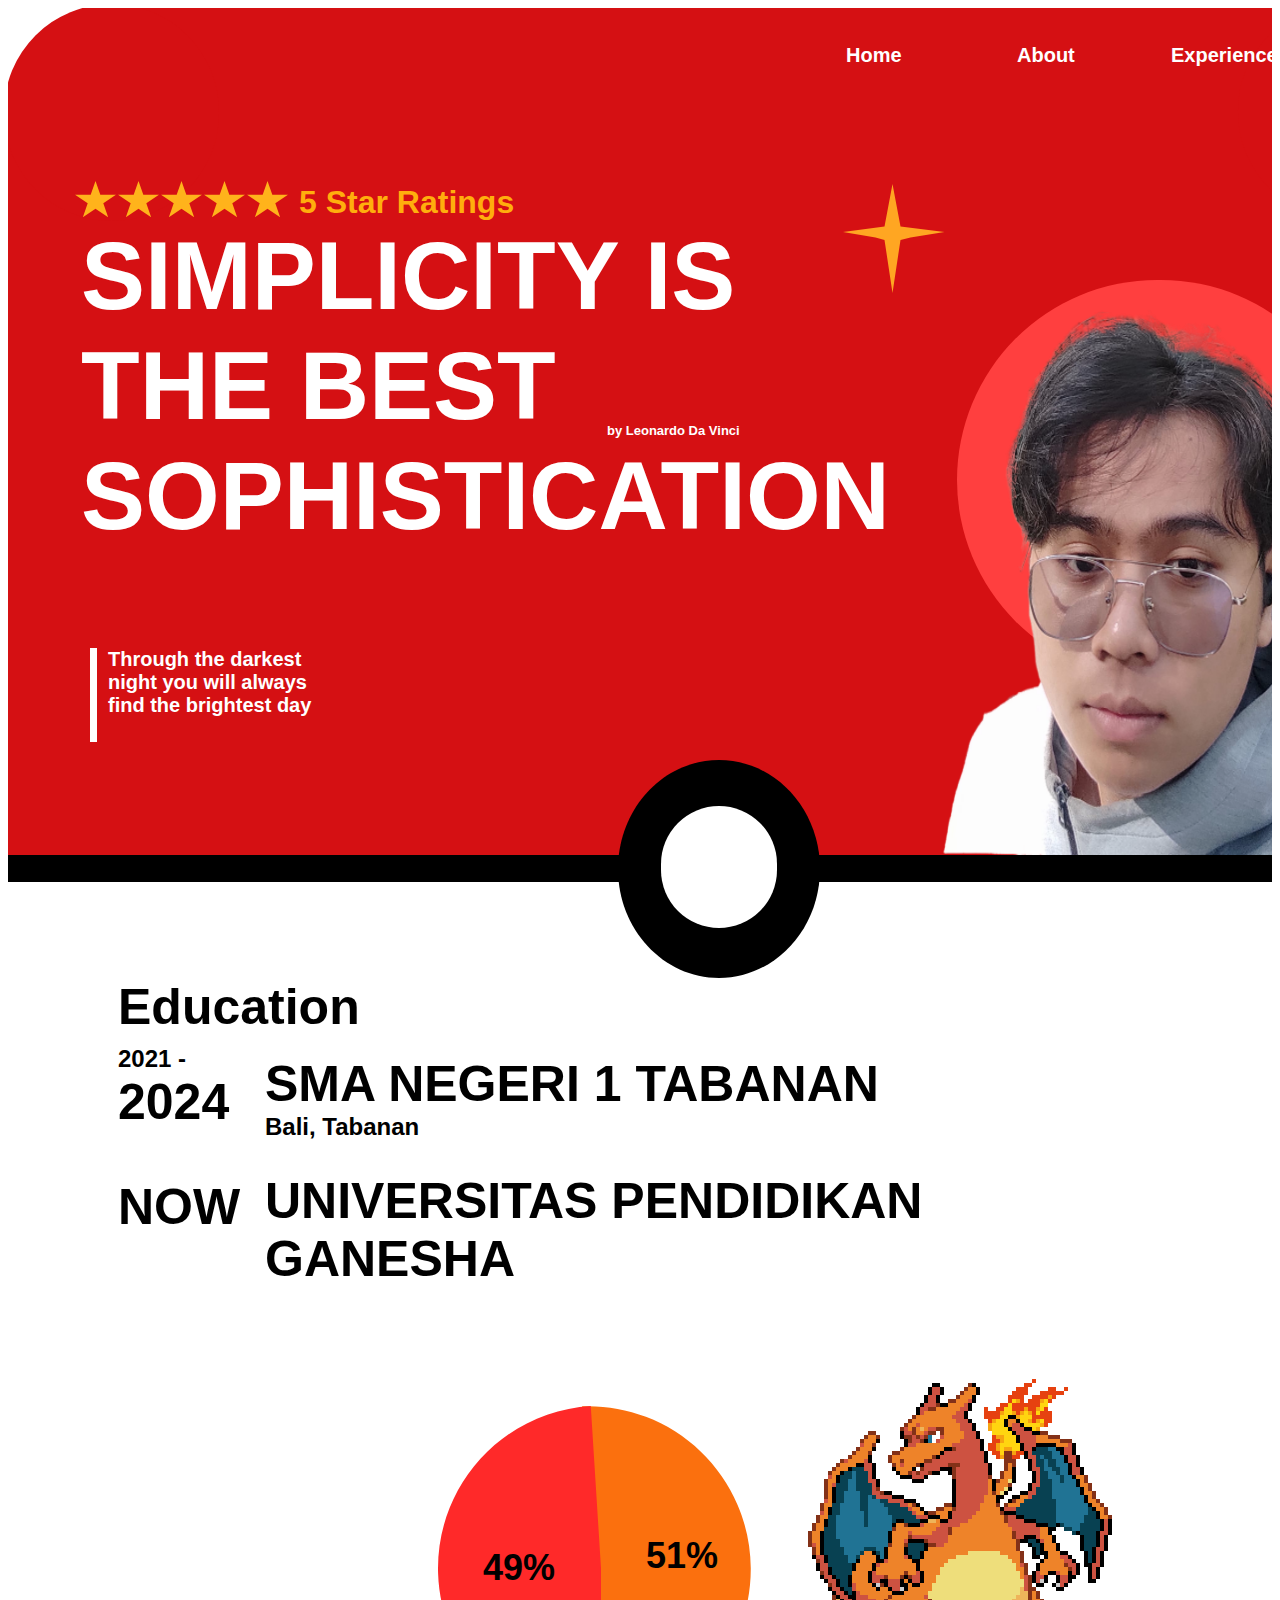
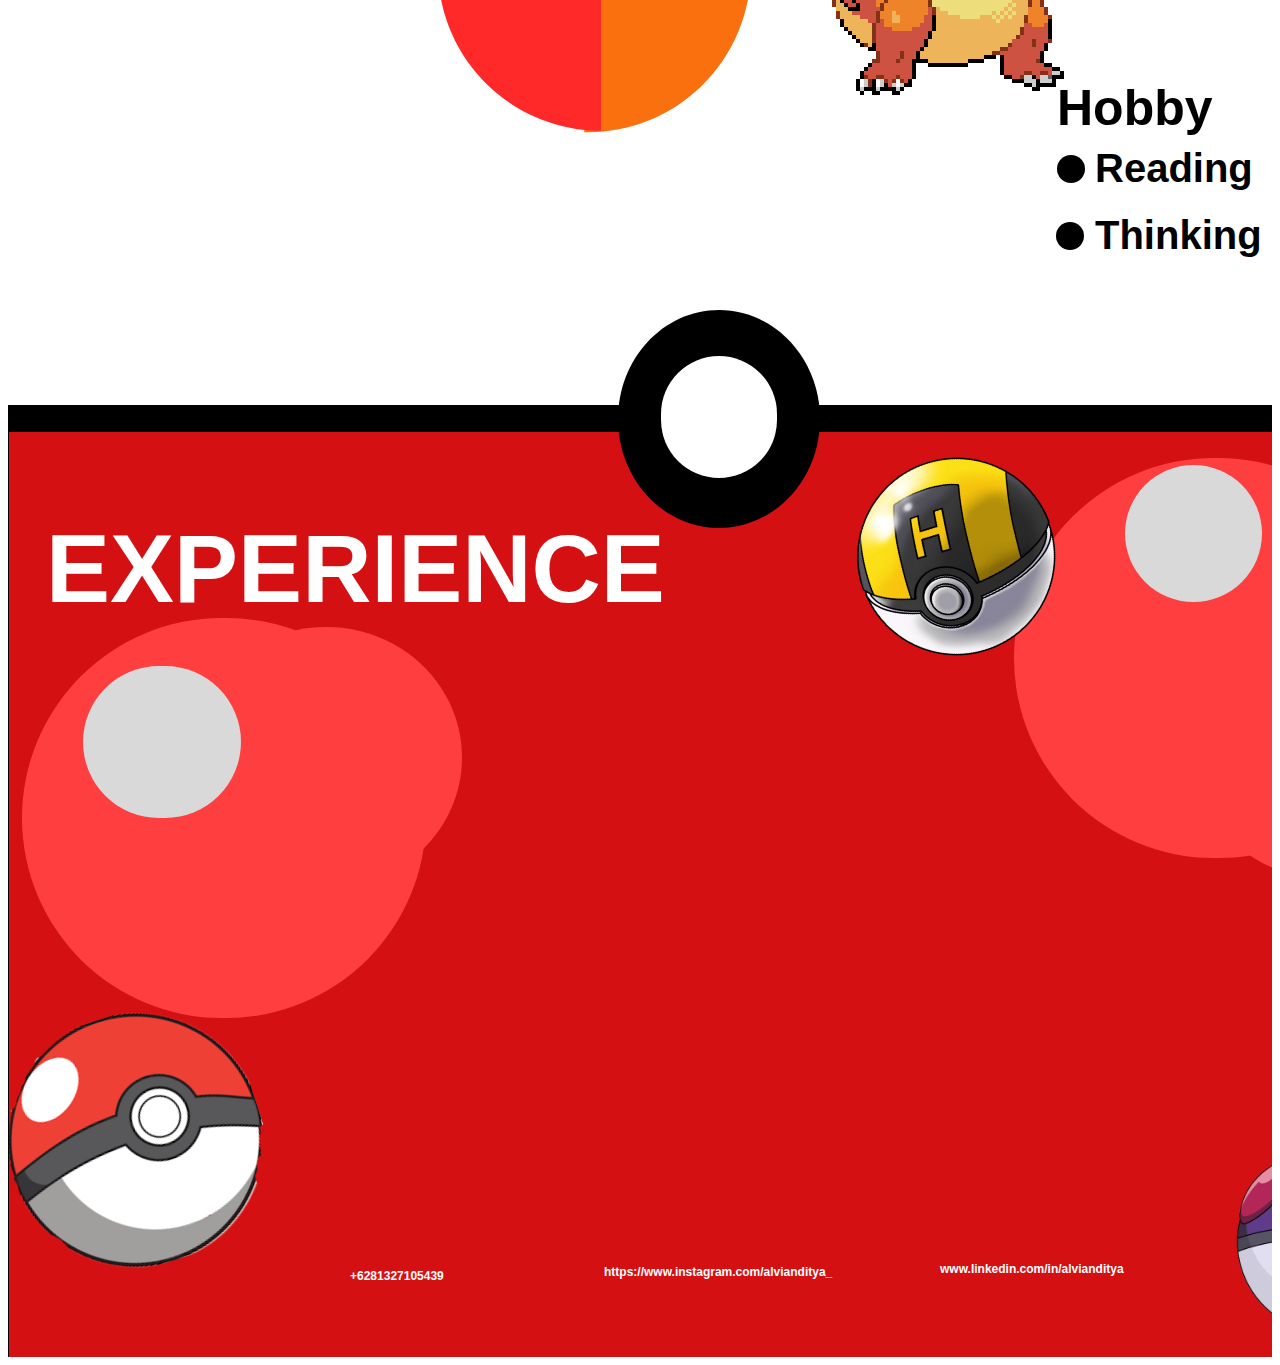
<file: index.html>
<html lang="en">
  <head>
      <meta charset="UTF-8">
      <meta name="viewport" content="width=device-width, initial-scale=1.0">
      <title>Portofolio - Ditya</title>
      <link rel="stylesheet" href="C:\Users\Alvian Ditya\OneDrive\Dokumen\Alice3\MyProjects\Pemroweb\style.css"> 
  </head>
  <body>
    <div style="max-width: 1440px; width: 100%; height: 2949px; position: relative; background: white; overflow: hidden; margin: 0 auto;">
      <div style="width: 1440px; height: 872px; left: 0px; top: 0px; position: absolute">
        <div style="width: 1440px; height: 872px; left: 0px; top: 0px; position: absolute; background: #D51013"></div>
        <div style="width: 125px; height: 125px; left: 0px; top: 0px; position: absolute; background: #ffff"></div>
        <div style="width: 215px; height: 217px; left: -4px; top: -4px; position: absolute; background: #D51013; border-radius: 9999px"></div>
        <div style="width: 125px; height: 125px; left: 1315px; top: 0px; position: absolute; background: #ffff"></div>
        <div style="width: 215px; height: 217px; left: 1230px; top: -5px; position: absolute; background: #D51013; border-radius: 9999px"></div>
      </div>
      <div style="width: 1440px; height: 938px; left: 0px; top: 2011px; position: absolute; background: #D51013; box-shadow: 0px 4px 4px rgba(0, 0, 0, 0.25); border: 1px black solid"></div>
      <div data-svg-wrapper style="left: 0px; top: 847px; position: absolute">
        <svg width="1440" height="27" viewBox="0 0 1440 27" fill="none" xmlns="http://www.w3.org/2000/svg">
        <path d="M0 0H1440V27H0V0Z" fill="black"/>
        </svg>
      </div>
      <div data-svg-wrapper style="left: 610px; top: 752px; position: absolute">
        <svg width="202" height="218" viewBox="0 0 202 218" fill="none" xmlns="http://www.w3.org/2000/svg">
        <path d="M202 109C202 169.199 156.781 218 101 218C45.2193 218 1.483e-05 169.199 1.483e-05 109C1.483e-05 48.801 45.2193 0 101 0C156.781 0 202 48.801 202 109Z" fill="black"/>
        </svg>
      </div>
      <div style="width: 116px; height: 122px; left: 652.63px; top: 798px; position: absolute; background: #ffff; border-radius: 9999px"></div>
      <div data-svg-wrapper style="left: 0px; top: 1997px; position: absolute">
        <svg width="1440" height="27" viewBox="0 0 1440 27" fill="none" xmlns="http://www.w3.org/2000/svg">
        <path d="M0 0H1440V27H0V0Z" fill="black"/>
        </svg>
      </div>
      <div data-svg-wrapper style="left: 610px; top: 1902px; position: absolute">
        <svg width="202" height="218" viewBox="0 0 202 218" fill="none" xmlns="http://www.w3.org/2000/svg">
        <path d="M202 109C202 169.199 156.781 218 101 218C45.2193 218 1.483e-05 169.199 1.483e-05 109C1.483e-05 48.801 45.2193 0 101 0C156.781 0 202 48.801 202 109Z" fill="black"/>
        </svg>
      </div>
      <div style="width: 116px; height: 122px; left: 652.63px; top: 1948px; position: absolute; background: #ffff; border-radius: 9999px"></div>
      <div style="width: 832px; left: 73px; top: 213px; position: absolute; color: white; font-size: 96px; font-family: Arial; font-weight: 700; word-wrap: break-word">SIMPLICITY IS THE BEST SOPHISTICATION</div>
      <div style="width: 832px; left: 38px; top: 2106px; position: absolute; color: white; font-size: 96px; font-family: Arial; font-weight: 700; word-wrap: break-word">EXPERIENCE</div>
      <div style="left:599px; top: 415px; position: absolute; color: white; font-size: 13px; font-family: Arial; font-weight: 700; word-wrap: break-word">by Leonardo Da Vinci</div>
      <div data-svg-wrapper style="left: 67px; top: 173px; position: absolute">
        <svg width="41" height="37" viewBox="0 0 41 37" fill="none" xmlns="http://www.w3.org/2000/svg">
        <path d="M20.5 0L25.3271 13.8197H40.9477L28.3103 22.3607L33.1374 36.1803L20.5 27.6393L7.86262 36.1803L12.6897 22.3607L0.0522842 13.8197H15.6729L20.5 0Z" fill="#FFB31B"/>
        </svg>
      </div>
      <div data-svg-wrapper style="left: 110px; top: 173px; position: absolute">
        <svg width="41" height="37" viewBox="0 0 41 37" fill="none" xmlns="http://www.w3.org/2000/svg">
        <path d="M20.5 0L25.3271 13.8197H40.9477L28.3103 22.3607L33.1374 36.1803L20.5 27.6393L7.86262 36.1803L12.6897 22.3607L0.0522842 13.8197H15.6729L20.5 0Z" fill="#FFB31B"/>
        </svg>
      </div>
      <div data-svg-wrapper style="left: 153px; top: 173px; position: absolute">
        <svg width="41" height="37" viewBox="0 0 41 37" fill="none" xmlns="http://www.w3.org/2000/svg">
        <path d="M20.5 0L25.3271 13.8197H40.9477L28.3103 22.3607L33.1374 36.1803L20.5 27.6393L7.86262 36.1803L12.6897 22.3607L0.0522842 13.8197H15.6729L20.5 0Z" fill="#FFB31B"/>
        </svg>
      </div>
      <div data-svg-wrapper style="left: 196px; top: 173px; position: absolute">
        <svg width="41" height="37" viewBox="0 0 41 37" fill="none" xmlns="http://www.w3.org/2000/svg">
        <path d="M20.5 0L25.3271 13.8197H40.9477L28.3103 22.3607L33.1374 36.1803L20.5 27.6393L7.86262 36.1803L12.6897 22.3607L0.0522842 13.8197H15.6729L20.5 0Z" fill="#FFB31B"/>
        </svg>
      </div>
      <div data-svg-wrapper style="left: 239px; top: 173px; position: absolute">
        <svg width="41" height="37" viewBox="0 0 41 37" fill="none" xmlns="http://www.w3.org/2000/svg">
        <path d="M20.5 0L25.3271 13.8197H40.9477L28.3103 22.3607L33.1374 36.1803L20.5 27.6393L7.86262 36.1803L12.6897 22.3607L0.0522842 13.8197H15.6729L20.5 0Z" fill="#FFB31B"/>
        </svg>
      </div>
      <div style="left: 291px; top: 176px; position: absolute; color: #FFAE0D; font-size: 32px; font-family: Arial; font-weight: 700; word-wrap: break-word">5 Star Ratings</div>
      <div style="width: 404px; height: 400px; left: 949px; top: 272px; position: absolute; background: #FF3F3F; border-radius: 9999px"></div>
      <div style="left: 838px; top: 36px; position: absolute; color: white; font-size: 20px; font-family: Arial; font-weight: 700; word-wrap: break-word">Home</div>
      <div style="left: 1009px; top: 36px; position: absolute; color: white; font-size: 20px; font-family: Arial; font-weight: 700; word-wrap: break-word">About</div>
      <div style="left: 1163px; top: 36px; position: absolute; color: white; font-size: 20px; font-family: Arial; font-weight: 700; word-wrap: break-word">Experience</div>
      <div style="width: 236px; left: 100px; top: 640px; position: absolute; color: white; font-size: 20px; font-family: Arial; font-weight: 700; word-wrap: break-word">Through the darkest night you will always find the brightest day</div>
      <div style="width: 7px; height: 94px; left: 82px; top: 640px; position: absolute; background: #ffff"></div>
      <div data-svg-wrapper style="left: 835px; top: 176px; position: absolute">
        <svg width="102" height="109" viewBox="0 0 102 109" fill="none" xmlns="http://www.w3.org/2000/svg">
        <path d="M49.5 0L57.5 42.5L101.5 48L67.5 53.5L57.5 55.9017L49.5 109L41.5 55.9017L32.5 53.5L0 48L41.5 42.5L49.5 0Z" fill="#FFA622"/>
        </svg>
      </div>
      <div style="width: 76px; height: 81px; left: 1339px; top: 244px; position: absolute; background: #D9AD54; border-radius: 9999px"></div>
      <img style="width: 490px; height: 574px; left: 894px; top: 273px; position: absolute" src="fotogweh.png" />
      <img style="width: 304px; height: 316px; left: 800px; top: 1371px; position: absolute" src="231_Charizard.webp" />
      <div style="left: 110px; top: 970px; position: absolute; color: black; font-size: 50px; font-family: Arial; font-weight: 700; word-wrap: break-word">Education</div>
      <div style="left: 257px; top: 1047px; position: absolute"><span style="color: black; font-size: 50px; font-family: Arial; font-weight: 700; word-wrap: break-word">SMA NEGERI 1 TABANAN<br/></span><span style="color: black; font-size: 24px; font-family: Arial; font-weight: 700; word-wrap: break-word">Bali, Tabanan<br/></span></div>
      <div style="left: 110px; top: 1037px; position: absolute"><span style="color: black; font-size: 24px; font-family: Arial; font-weight: 700; word-wrap: break-word">2021 - <br/></span><span style="color: black; font-size: 50px; font-family: Arial; font-weight: 700; word-wrap: break-word">2024</span></div>
      <div style="left: 1049px; top: 1671px; position: absolute; color: black; font-size: 50px; font-family: Arial; font-weight: 700; word-wrap: break-word">Hobby</div>
      <div style="left: 1087px; top: 1738px; position: absolute; color: black; font-size: 40px; font-family: Arial; font-weight: 700; word-wrap: break-word">Reading</div>
      <div style="left: 1087px; top: 1805px; position: absolute; color: black; font-size: 40px; font-family: Arial; font-weight: 700; word-wrap: break-word">Thinking</div>
      <div data-svg-wrapper style="left: 1049px; top: 1747px; position: absolute">
        <svg width="28" height="28" viewBox="0 0 28 28" fill="none" xmlns="http://www.w3.org/2000/svg">
        <circle cx="14" cy="14" r="14" fill="black"/>
        </svg>
      </div>
      <div data-svg-wrapper style="left: 1048px; top: 1814px; position: absolute">
        <svg width="28" height="28" viewBox="0 0 28 28" fill="none" xmlns="http://www.w3.org/2000/svg">
        <circle cx="14" cy="14" r="14" fill="black"/>
        </svg>
      </div>
      <div style="left: 110px; top: 1170px; position: absolute; color: black; font-size: 50px; font-family: Arial; font-weight: 700; word-wrap: break-word">NOW</div>
      <div style="left: 257px; top: 1164px; position: absolute; color: black; font-size: 50px; font-family: Arial; font-weight: 700; word-wrap: break-word">UNIVERSITAS PENDIDIKAN <br/>GANESHA</div>
      <div style="width: 404px; height: 400px; left: 1006px; top: 2050px; position: absolute; background: #FF3F3F; border-radius: 9999px"></div>
      <div data-svg-wrapper style="left: 1184px; top: 2210px; position: absolute">
        <svg width="256" height="261" viewBox="0 0 256 261" fill="none" xmlns="http://www.w3.org/2000/svg">
        <path d="M271 130.5C271 202.573 210.335 261 135.5 261C60.6654 261 0 202.573 0 130.5C0 58.4268 60.6654 0 135.5 0C210.335 0 271 58.4268 271 130.5Z" fill="#FF3F3F"/>
        </svg>
      </div>
      <div style="width: 404px; height: 400px; left: 14px; top: 2210px; position: absolute; background: #FF3F3F; border-radius: 9999px"></div>
      <div data-svg-wrapper style="left: 183px; top: 2219px; position: absolute">
        <svg width="271" height="261" viewBox="0 0 271 261" fill="none" xmlns="http://www.w3.org/2000/svg">
        <path d="M271 130.5C271 202.573 210.335 261 135.5 261C60.6654 261 0 202.573 0 130.5C0 58.4268 60.6654 0 135.5 0C210.335 0 271 58.4268 271 130.5Z" fill="#FF3F3F"/>
        </svg>
      </div>
      <img style="width: 255px; height: 253px; left: -33px; top: 2651.24px; position: absolute; transform: rotate(-18deg); transform-origin: top left" src="pokeball.png" />
      <img style="width: 216px; height: 216px; left: 810px; top: 2083.90px; position: absolute; transform: rotate(-20deg); transform-origin: top left" src="ultra_ball.png" />
      <img style="width: 196px; height: 206px; left: 1222px; top: 2733px; position: absolute" src="masterboll.png" />
      <div style="width: 158px; height: 152px; left: 75px; top: 2258px; position: absolute; background: #D9D9D9; border-radius: 9999px"></div>
      <div style="width: 137px; height: 137px; left: 1117px; top: 2057px; position: absolute; background: #D9D9D9; border-radius: 9999px"></div>
      <div data-svg-wrapper style="left: 574px; top: 1398px; position: absolute">
        <svg width="169" height="327" viewBox="0 0 169 327" fill="none" xmlns="http://www.w3.org/2000/svg">
        <path d="M2.20032 326.153C23.963 326.694 45.613 322.844 65.8648 314.83C86.1166 306.817 104.557 294.804 120.092 279.504C135.627 264.204 147.939 245.93 156.298 225.766C164.657 205.602 168.891 183.96 168.751 162.124C168.61 140.288 164.096 118.704 155.478 98.6525C146.86 78.6014 134.313 60.4923 118.582 45.4003C102.851 30.3082 84.2571 18.541 63.9037 10.7973C43.5502 3.05351 21.8524 -0.508906 0.0985832 0.321524L6.25361 163.203L2.20032 326.153Z" fill="#FB700E"/>
        </svg>
      </div>
      <div data-svg-wrapper style="left: 430px; top: 1398px; position: absolute">
        <svg width="163" height="325" viewBox="0 0 163 325" fill="none" xmlns="http://www.w3.org/2000/svg">
        <path d="M163 324.679C120.656 324.679 79.9744 308.252 49.5663 278.875C19.1581 249.498 1.41056 209.477 0.0805146 167.284C-1.24953 125.091 13.9423 84.0375 42.4402 52.8148C70.9381 21.5921 110.505 2.65063 152.765 0L163 162.179V324.679Z" fill="#FF2929"/>
        </svg>
      </div>
      <div style="left: 475px; top: 1539px; position: absolute; color: black; font-size: 36px; font-family: Arial; font-weight: 700; word-wrap: break-word">49%</div>
      <div style="left: 638px; top: 1527px; position: absolute; color: black; font-size: 36px; font-family: Arial; font-weight: 700; word-wrap: break-word">51%</div>
      <div style="left: 342px; top: 2861px; position: absolute; color: white; font-size: 12px; font-family: Arial; font-weight: 700; word-wrap: break-word">+6281327105439</div>
      <div style="left: 596px; top: 2857px; position: absolute; color: white; font-size: 12px; font-family: Arial; font-weight: 700; word-wrap: break-word">https://www.instagram.com/alvianditya_</div>
      <div style="left: 932px; top: 2854px; position: absolute; color: white; font-size: 12px; font-family: Arial; font-weight: 700; word-wrap: break-word">www.linkedin.com/in/alvianditya</div>
    </div>

    <div> 
      <script src="C:\Users\Alvian Ditya\OneDrive\Dokumen\Alice3\MyProjects\Pemroweb\script.js"></script>
    </div>

  </body>
  </html>
</file>
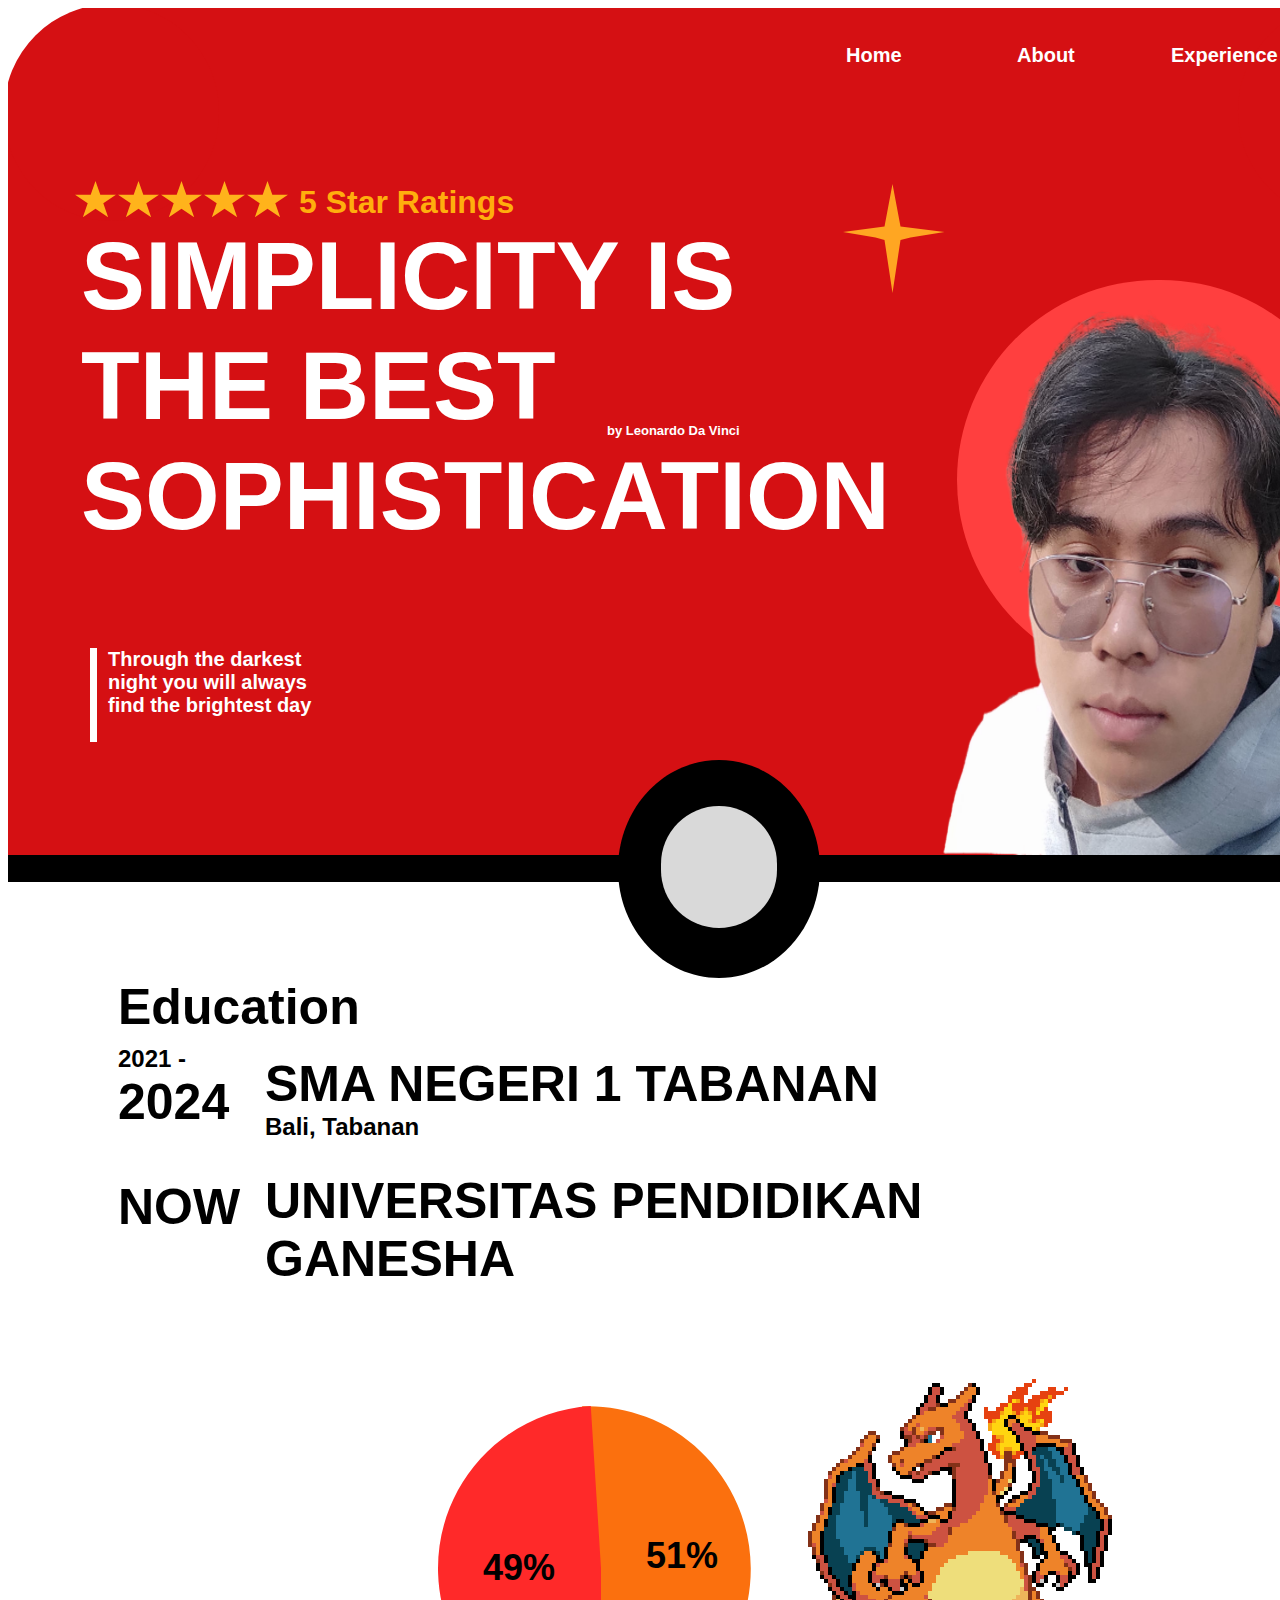
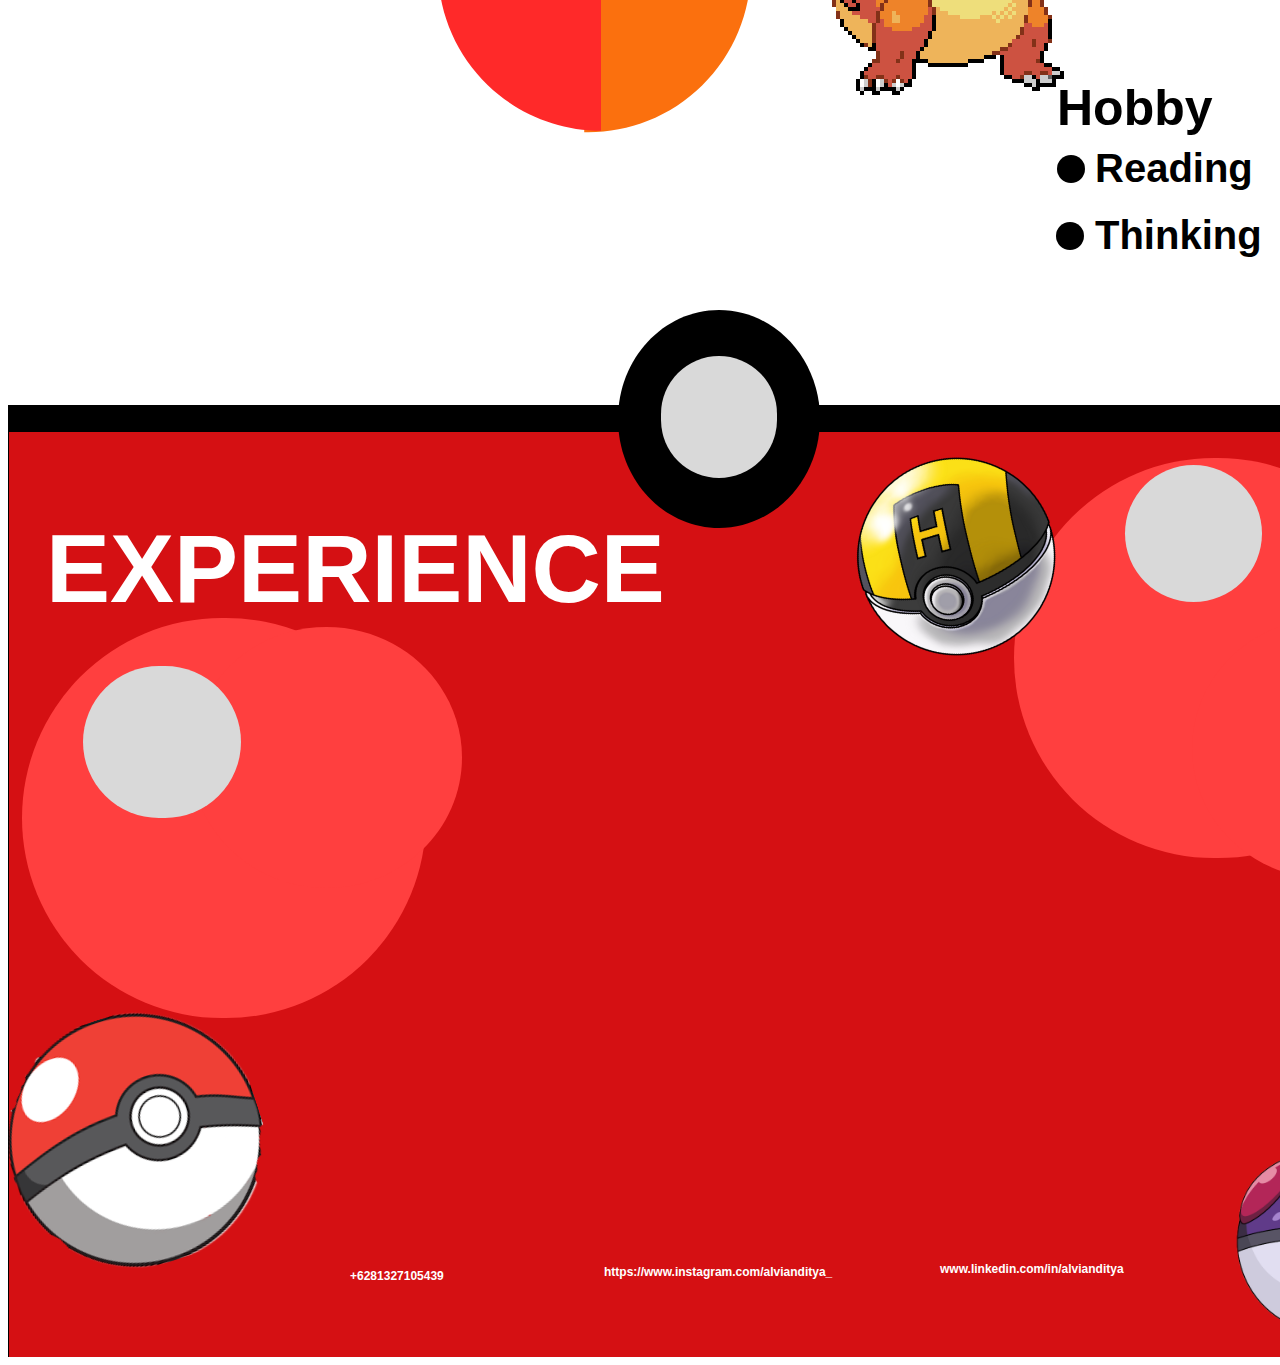
<file: html.html>
<html lang="en">
  <head>
      <meta charset="UTF-8">
      <meta name="viewport" content="width=device-width, initial-scale=1.0">
      <title>Portofolio - Ditya</title>
      <link rel="stylesheet" href="C:\Users\Alvian Ditya\OneDrive\Dokumen\Alice3\MyProjects\Pemroweb\style.css"> 
  </head>
  <body>
    <div style="width: 1440px; height: 2949px; position: relative; background: white; overflow: hidden">
      <div style="width: 1440px; height: 872px; left: 0px; top: 0px; position: absolute">
        <div style="width: 1440px; height: 872px; left: 0px; top: 0px; position: absolute; background: #D51013"></div>
        <div style="width: 125px; height: 125px; left: 0px; top: 0px; position: absolute; background: #ffff"></div>
        <div style="width: 215px; height: 217px; left: -4px; top: -4px; position: absolute; background: #D51013; border-radius: 9999px"></div>
        <div style="width: 125px; height: 125px; left: 1315px; top: 0px; position: absolute; background: #ffff"></div>
        <div style="width: 215px; height: 217px; left: 1230px; top: -5px; position: absolute; background: #D51013; border-radius: 9999px"></div>
      </div>
      <div style="width: 1440px; height: 938px; left: 0px; top: 2011px; position: absolute; background: #D51013; box-shadow: 0px 4px 4px rgba(0, 0, 0, 0.25); border: 1px black solid"></div>
      <div data-svg-wrapper style="left: 0px; top: 847px; position: absolute">
        <svg width="1440" height="27" viewBox="0 0 1440 27" fill="none" xmlns="http://www.w3.org/2000/svg">
        <path d="M0 0H1440V27H0V0Z" fill="black"/>
        </svg>
      </div>
      <div data-svg-wrapper style="left: 610px; top: 752px; position: absolute">
        <svg width="202" height="218" viewBox="0 0 202 218" fill="none" xmlns="http://www.w3.org/2000/svg">
        <path d="M202 109C202 169.199 156.781 218 101 218C45.2193 218 1.483e-05 169.199 1.483e-05 109C1.483e-05 48.801 45.2193 0 101 0C156.781 0 202 48.801 202 109Z" fill="black"/>
        </svg>
      </div>
      <div style="width: 116px; height: 122px; left: 652.63px; top: 798px; position: absolute; background: #D9D9D9; border-radius: 9999px"></div>
      <div data-svg-wrapper style="left: 0px; top: 1997px; position: absolute">
        <svg width="1440" height="27" viewBox="0 0 1440 27" fill="none" xmlns="http://www.w3.org/2000/svg">
        <path d="M0 0H1440V27H0V0Z" fill="black"/>
        </svg>
      </div>
      <div data-svg-wrapper style="left: 610px; top: 1902px; position: absolute">
        <svg width="202" height="218" viewBox="0 0 202 218" fill="none" xmlns="http://www.w3.org/2000/svg">
        <path d="M202 109C202 169.199 156.781 218 101 218C45.2193 218 1.483e-05 169.199 1.483e-05 109C1.483e-05 48.801 45.2193 0 101 0C156.781 0 202 48.801 202 109Z" fill="black"/>
        </svg>
      </div>
      <div style="width: 116px; height: 122px; left: 652.63px; top: 1948px; position: absolute; background: #D9D9D9; border-radius: 9999px"></div>
      <div style="width: 832px; left: 73px; top: 213px; position: absolute; color: white; font-size: 96px; font-family: Arial; font-weight: 700; word-wrap: break-word">SIMPLICITY IS THE BEST SOPHISTICATION</div>
      <div style="width: 832px; left: 38px; top: 2106px; position: absolute; color: white; font-size: 96px; font-family: Arial; font-weight: 700; word-wrap: break-word">EXPERIENCE</div>
      <div style="left:599px; top: 415px; position: absolute; color: white; font-size: 13px; font-family: Arial; font-weight: 700; word-wrap: break-word">by Leonardo Da Vinci</div>
      <div data-svg-wrapper style="left: 67px; top: 173px; position: absolute">
        <svg width="41" height="37" viewBox="0 0 41 37" fill="none" xmlns="http://www.w3.org/2000/svg">
        <path d="M20.5 0L25.3271 13.8197H40.9477L28.3103 22.3607L33.1374 36.1803L20.5 27.6393L7.86262 36.1803L12.6897 22.3607L0.0522842 13.8197H15.6729L20.5 0Z" fill="#FFB31B"/>
        </svg>
      </div>
      <div data-svg-wrapper style="left: 110px; top: 173px; position: absolute">
        <svg width="41" height="37" viewBox="0 0 41 37" fill="none" xmlns="http://www.w3.org/2000/svg">
        <path d="M20.5 0L25.3271 13.8197H40.9477L28.3103 22.3607L33.1374 36.1803L20.5 27.6393L7.86262 36.1803L12.6897 22.3607L0.0522842 13.8197H15.6729L20.5 0Z" fill="#FFB31B"/>
        </svg>
      </div>
      <div data-svg-wrapper style="left: 153px; top: 173px; position: absolute">
        <svg width="41" height="37" viewBox="0 0 41 37" fill="none" xmlns="http://www.w3.org/2000/svg">
        <path d="M20.5 0L25.3271 13.8197H40.9477L28.3103 22.3607L33.1374 36.1803L20.5 27.6393L7.86262 36.1803L12.6897 22.3607L0.0522842 13.8197H15.6729L20.5 0Z" fill="#FFB31B"/>
        </svg>
      </div>
      <div data-svg-wrapper style="left: 196px; top: 173px; position: absolute">
        <svg width="41" height="37" viewBox="0 0 41 37" fill="none" xmlns="http://www.w3.org/2000/svg">
        <path d="M20.5 0L25.3271 13.8197H40.9477L28.3103 22.3607L33.1374 36.1803L20.5 27.6393L7.86262 36.1803L12.6897 22.3607L0.0522842 13.8197H15.6729L20.5 0Z" fill="#FFB31B"/>
        </svg>
      </div>
      <div data-svg-wrapper style="left: 239px; top: 173px; position: absolute">
        <svg width="41" height="37" viewBox="0 0 41 37" fill="none" xmlns="http://www.w3.org/2000/svg">
        <path d="M20.5 0L25.3271 13.8197H40.9477L28.3103 22.3607L33.1374 36.1803L20.5 27.6393L7.86262 36.1803L12.6897 22.3607L0.0522842 13.8197H15.6729L20.5 0Z" fill="#FFB31B"/>
        </svg>
      </div>
      <div style="left: 291px; top: 176px; position: absolute; color: #FFAE0D; font-size: 32px; font-family: Arial; font-weight: 700; word-wrap: break-word">5 Star Ratings</div>
      <div style="width: 404px; height: 400px; left: 949px; top: 272px; position: absolute; background: #FF3F3F; border-radius: 9999px"></div>
      <div style="left: 838px; top: 36px; position: absolute; color: white; font-size: 20px; font-family: Arial; font-weight: 700; word-wrap: break-word">Home</div>
      <div style="left: 1009px; top: 36px; position: absolute; color: white; font-size: 20px; font-family: Arial; font-weight: 700; word-wrap: break-word">About</div>
      <div style="left: 1163px; top: 36px; position: absolute; color: white; font-size: 20px; font-family: Arial; font-weight: 700; word-wrap: break-word">Experience</div>
      <div style="width: 236px; left: 100px; top: 640px; position: absolute; color: white; font-size: 20px; font-family: Arial; font-weight: 700; word-wrap: break-word">Through the darkest night you will always find the brightest day</div>
      <div style="width: 7px; height: 94px; left: 82px; top: 640px; position: absolute; background: #ffff"></div>
      <div data-svg-wrapper style="left: 835px; top: 176px; position: absolute">
        <svg width="102" height="109" viewBox="0 0 102 109" fill="none" xmlns="http://www.w3.org/2000/svg">
        <path d="M49.5 0L57.5 42.5L101.5 48L67.5 53.5L57.5 55.9017L49.5 109L41.5 55.9017L32.5 53.5L0 48L41.5 42.5L49.5 0Z" fill="#FFA622"/>
        </svg>
      </div>
      <div style="width: 76px; height: 81px; left: 1339px; top: 244px; position: absolute; background: #D9AD54; border-radius: 9999px"></div>
      <img style="width: 490px; height: 574px; left: 894px; top: 273px; position: absolute" src="fotogweh.png" />
      <img style="width: 304px; height: 316px; left: 800px; top: 1371px; position: absolute" src="231_Charizard.webp" />
      <div style="left: 110px; top: 970px; position: absolute; color: black; font-size: 50px; font-family: Arial; font-weight: 700; word-wrap: break-word">Education</div>
      <div style="left: 257px; top: 1047px; position: absolute"><span style="color: black; font-size: 50px; font-family: Arial; font-weight: 700; word-wrap: break-word">SMA NEGERI 1 TABANAN<br/></span><span style="color: black; font-size: 24px; font-family: Arial; font-weight: 700; word-wrap: break-word">Bali, Tabanan<br/></span></div>
      <div style="left: 110px; top: 1037px; position: absolute"><span style="color: black; font-size: 24px; font-family: Arial; font-weight: 700; word-wrap: break-word">2021 - <br/></span><span style="color: black; font-size: 50px; font-family: Arial; font-weight: 700; word-wrap: break-word">2024</span></div>
      <div style="left: 1049px; top: 1671px; position: absolute; color: black; font-size: 50px; font-family: Arial; font-weight: 700; word-wrap: break-word">Hobby</div>
      <div style="left: 1087px; top: 1738px; position: absolute; color: black; font-size: 40px; font-family: Arial; font-weight: 700; word-wrap: break-word">Reading</div>
      <div style="left: 1087px; top: 1805px; position: absolute; color: black; font-size: 40px; font-family: Arial; font-weight: 700; word-wrap: break-word">Thinking</div>
      <div data-svg-wrapper style="left: 1049px; top: 1747px; position: absolute">
        <svg width="28" height="28" viewBox="0 0 28 28" fill="none" xmlns="http://www.w3.org/2000/svg">
        <circle cx="14" cy="14" r="14" fill="black"/>
        </svg>
      </div>
      <div data-svg-wrapper style="left: 1048px; top: 1814px; position: absolute">
        <svg width="28" height="28" viewBox="0 0 28 28" fill="none" xmlns="http://www.w3.org/2000/svg">
        <circle cx="14" cy="14" r="14" fill="black"/>
        </svg>
      </div>
      <div style="left: 110px; top: 1170px; position: absolute; color: black; font-size: 50px; font-family: Arial; font-weight: 700; word-wrap: break-word">NOW</div>
      <div style="left: 257px; top: 1164px; position: absolute; color: black; font-size: 50px; font-family: Arial; font-weight: 700; word-wrap: break-word">UNIVERSITAS PENDIDIKAN <br/>GANESHA</div>
      <div style="width: 404px; height: 400px; left: 1006px; top: 2050px; position: absolute; background: #FF3F3F; border-radius: 9999px"></div>
      <div data-svg-wrapper style="left: 1184px; top: 2210px; position: absolute">
        <svg width="256" height="261" viewBox="0 0 256 261" fill="none" xmlns="http://www.w3.org/2000/svg">
        <path d="M271 130.5C271 202.573 210.335 261 135.5 261C60.6654 261 0 202.573 0 130.5C0 58.4268 60.6654 0 135.5 0C210.335 0 271 58.4268 271 130.5Z" fill="#FF3F3F"/>
        </svg>
      </div>
      <div style="width: 404px; height: 400px; left: 14px; top: 2210px; position: absolute; background: #FF3F3F; border-radius: 9999px"></div>
      <div data-svg-wrapper style="left: 183px; top: 2219px; position: absolute">
        <svg width="271" height="261" viewBox="0 0 271 261" fill="none" xmlns="http://www.w3.org/2000/svg">
        <path d="M271 130.5C271 202.573 210.335 261 135.5 261C60.6654 261 0 202.573 0 130.5C0 58.4268 60.6654 0 135.5 0C210.335 0 271 58.4268 271 130.5Z" fill="#FF3F3F"/>
        </svg>
      </div>
      <img style="width: 255px; height: 253px; left: -33px; top: 2651.24px; position: absolute; transform: rotate(-18deg); transform-origin: top left" src="pokeball.png" />
      <img style="width: 216px; height: 216px; left: 810px; top: 2083.90px; position: absolute; transform: rotate(-20deg); transform-origin: top left" src="ultra_ball.png" />
      <img style="width: 196px; height: 206px; left: 1222px; top: 2733px; position: absolute" src="masterboll.png" />
      <div style="width: 158px; height: 152px; left: 75px; top: 2258px; position: absolute; background: #D9D9D9; border-radius: 9999px"></div>
      <div style="width: 137px; height: 137px; left: 1117px; top: 2057px; position: absolute; background: #D9D9D9; border-radius: 9999px"></div>
      <div data-svg-wrapper style="left: 574px; top: 1398px; position: absolute">
        <svg width="169" height="327" viewBox="0 0 169 327" fill="none" xmlns="http://www.w3.org/2000/svg">
        <path d="M2.20032 326.153C23.963 326.694 45.613 322.844 65.8648 314.83C86.1166 306.817 104.557 294.804 120.092 279.504C135.627 264.204 147.939 245.93 156.298 225.766C164.657 205.602 168.891 183.96 168.751 162.124C168.61 140.288 164.096 118.704 155.478 98.6525C146.86 78.6014 134.313 60.4923 118.582 45.4003C102.851 30.3082 84.2571 18.541 63.9037 10.7973C43.5502 3.05351 21.8524 -0.508906 0.0985832 0.321524L6.25361 163.203L2.20032 326.153Z" fill="#FB700E"/>
        </svg>
      </div>
      <div data-svg-wrapper style="left: 430px; top: 1398px; position: absolute">
        <svg width="163" height="325" viewBox="0 0 163 325" fill="none" xmlns="http://www.w3.org/2000/svg">
        <path d="M163 324.679C120.656 324.679 79.9744 308.252 49.5663 278.875C19.1581 249.498 1.41056 209.477 0.0805146 167.284C-1.24953 125.091 13.9423 84.0375 42.4402 52.8148C70.9381 21.5921 110.505 2.65063 152.765 0L163 162.179V324.679Z" fill="#FF2929"/>
        </svg>
      </div>
      <div style="left: 475px; top: 1539px; position: absolute; color: black; font-size: 36px; font-family: Arial; font-weight: 700; word-wrap: break-word">49%</div>
      <div style="left: 638px; top: 1527px; position: absolute; color: black; font-size: 36px; font-family: Arial; font-weight: 700; word-wrap: break-word">51%</div>
      <div style="left: 342px; top: 2861px; position: absolute; color: white; font-size: 12px; font-family: Arial; font-weight: 700; word-wrap: break-word">+6281327105439</div>
      <div style="left: 596px; top: 2857px; position: absolute; color: white; font-size: 12px; font-family: Arial; font-weight: 700; word-wrap: break-word">https://www.instagram.com/alvianditya_</div>
      <div style="left: 932px; top: 2854px; position: absolute; color: white; font-size: 12px; font-family: Arial; font-weight: 700; word-wrap: break-word">www.linkedin.com/in/alvianditya</div>
    </div>

    <div> 
      <script src="C:\Users\Alvian Ditya\OneDrive\Dokumen\Alice3\MyProjects\Pemroweb\script.js"></script>
    </div>

  </body>
  </html>
</file>
